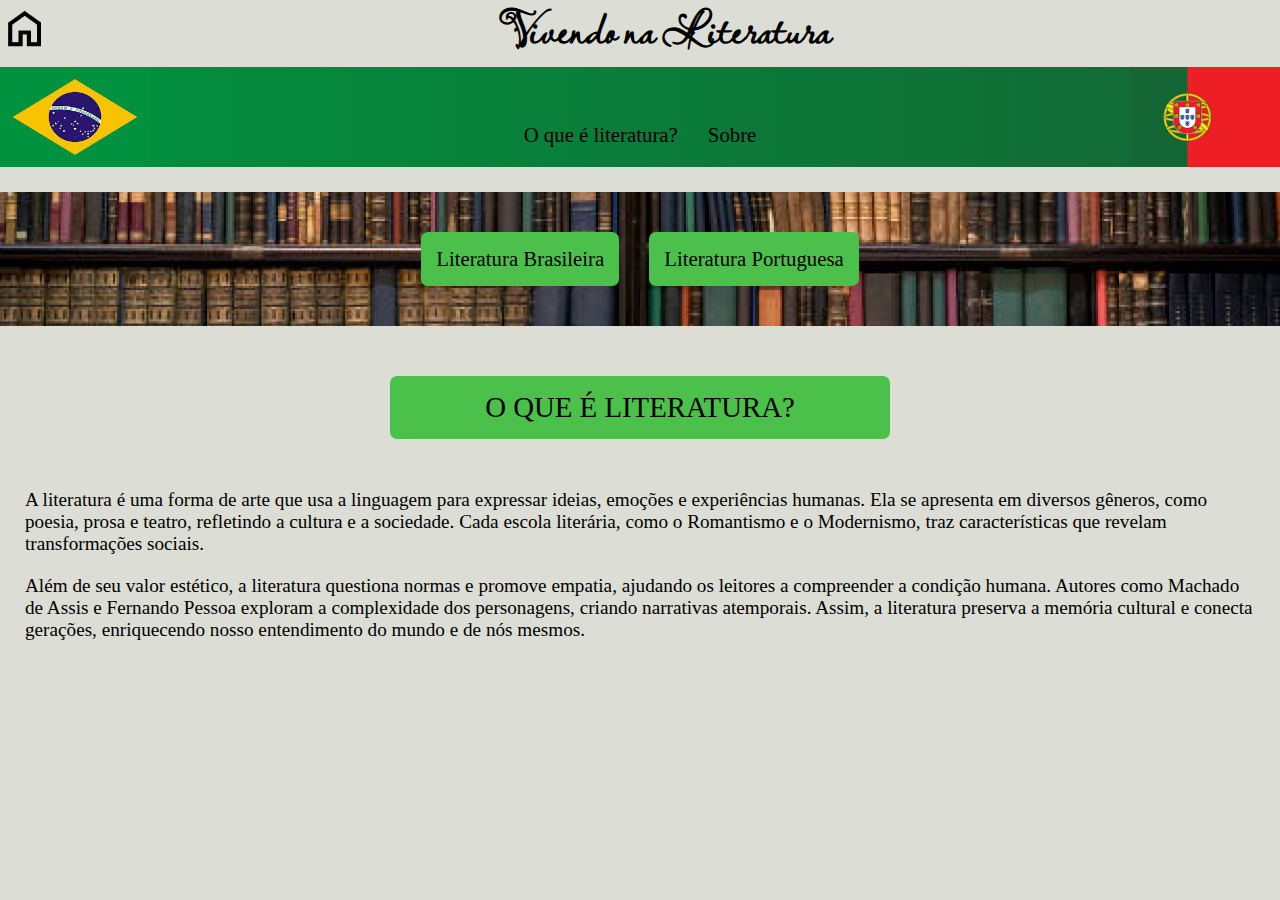
<file: index.html>
<!DOCTYPE html>
<html lang="pt-br">
<head>
    <meta charset="UTF-8">
    <meta name="viewport" content="width=device-width, initial-scale=1.0">
    <title>Vivendo na Literatura</title>
    <link rel="stylesheet" href="css/style.css">
</head>
<body>
    <div class="inicio">
        <img width="50px" src="img/casa.png" alt="">
        <h1>Vivendo na Literatura</h1>
        <div></div>
    </div>
    <div class="container">

        <img src="img/brasil.png" alt="">

        <ul class="menu">
            <li><a href="#Oq">O que é literatura?</a></li>
            <li><a href="sobre.html">Sobre</a></li>
        </ul>
        <img src="img/portugal.png" alt="">
    </div>
    <ul class="menu1">
        <div class="fundo"><li><a href="literaturaBR.html">Literatura Brasileira</a></li></div>
        <div class="fundo"><li><a href="literaturaPT.html">Literatura Portuguesa</a></li></div>
    </ul>
    <div class="fundoPrincipal" id="Oq">
        <p>O QUE É LITERATURA?</p>
    </div>
    <div class="texto">
        <p>
              A literatura é uma forma de arte que usa a linguagem para expressar ideias, emoções e experiências humanas. Ela se apresenta em diversos gêneros, como poesia, prosa e teatro, refletindo a cultura e a sociedade. Cada escola literária, como o Romantismo e o Modernismo, traz características que revelam transformações sociais.  
        </p>
    </div>
    <div class="texto2">
        <p>
              Além de seu valor estético, a literatura questiona normas e promove empatia, ajudando os leitores a compreender a condição humana. Autores como Machado de Assis e Fernando Pessoa exploram a complexidade dos personagens, criando narrativas atemporais. Assim, a literatura preserva a memória cultural e conecta gerações, enriquecendo nosso entendimento do mundo e de nós mesmos. 
        </p>
    </div>
</body>
</html>
</file>
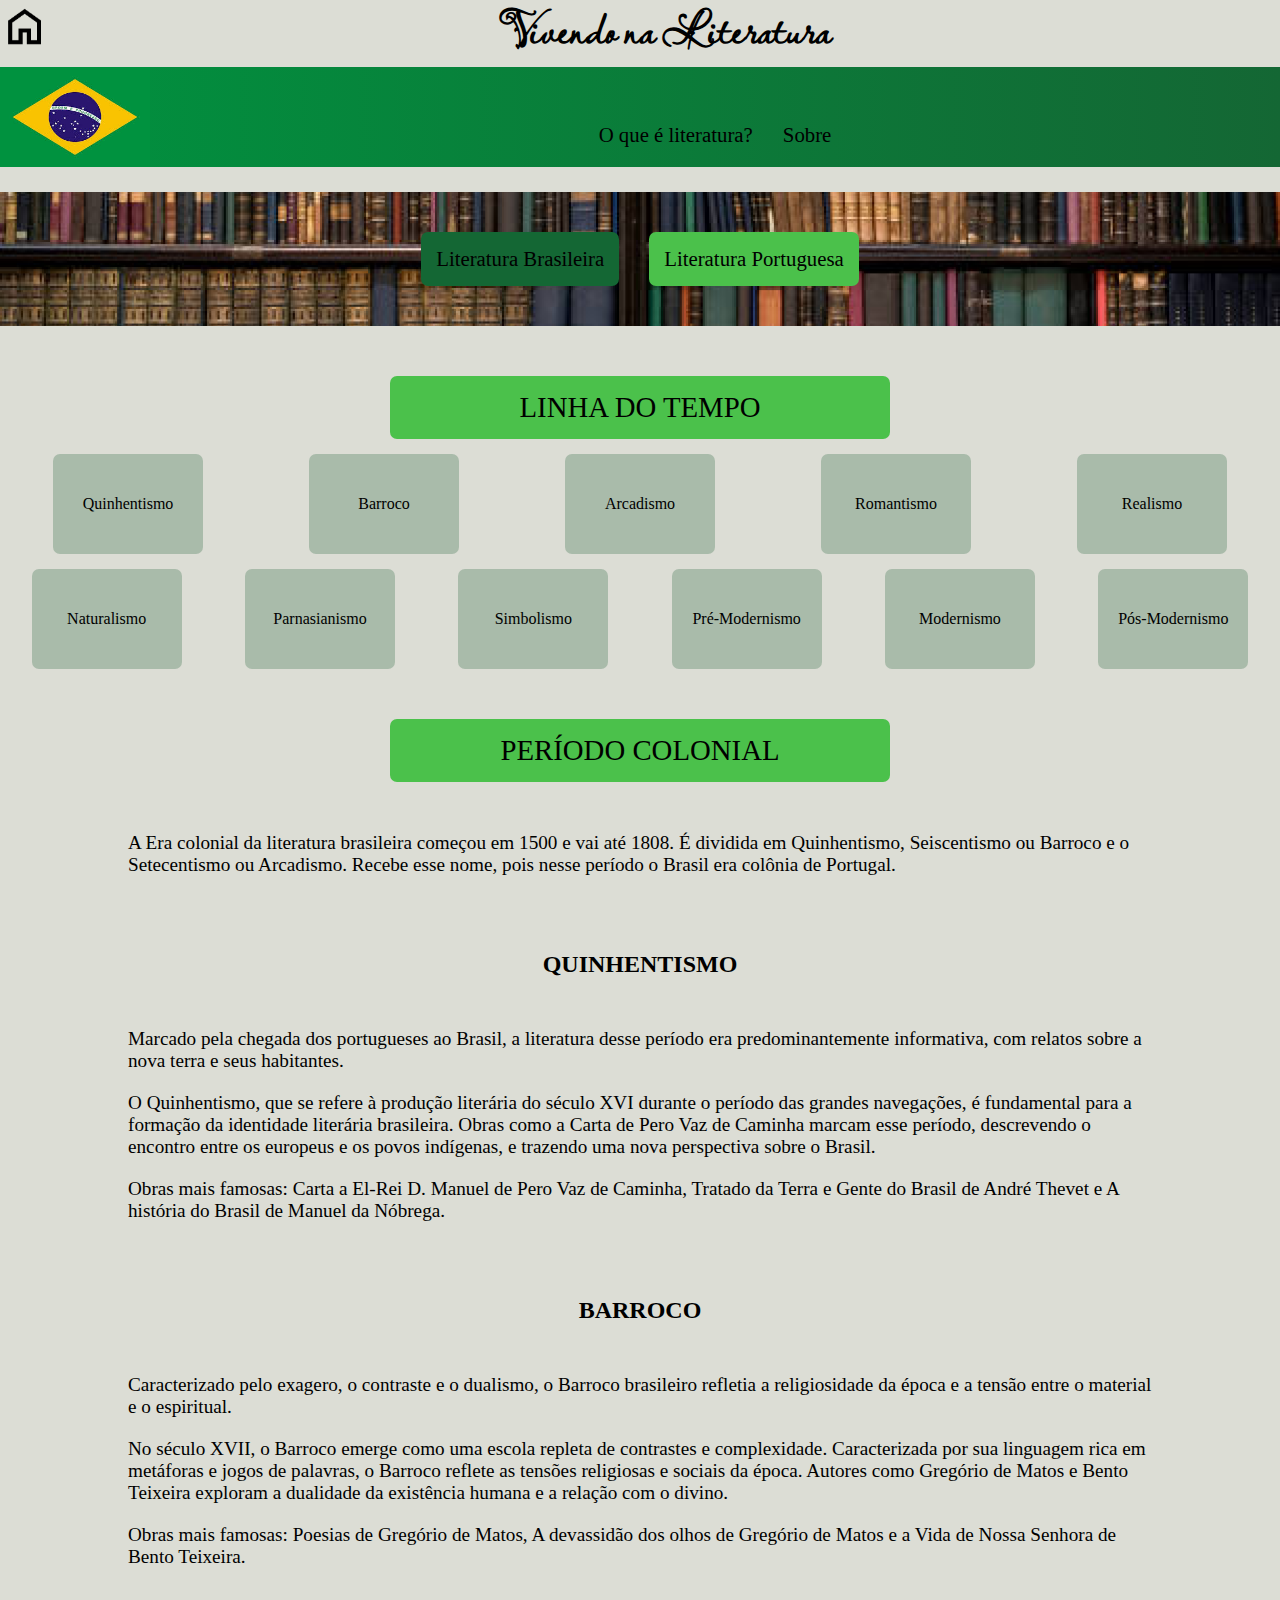
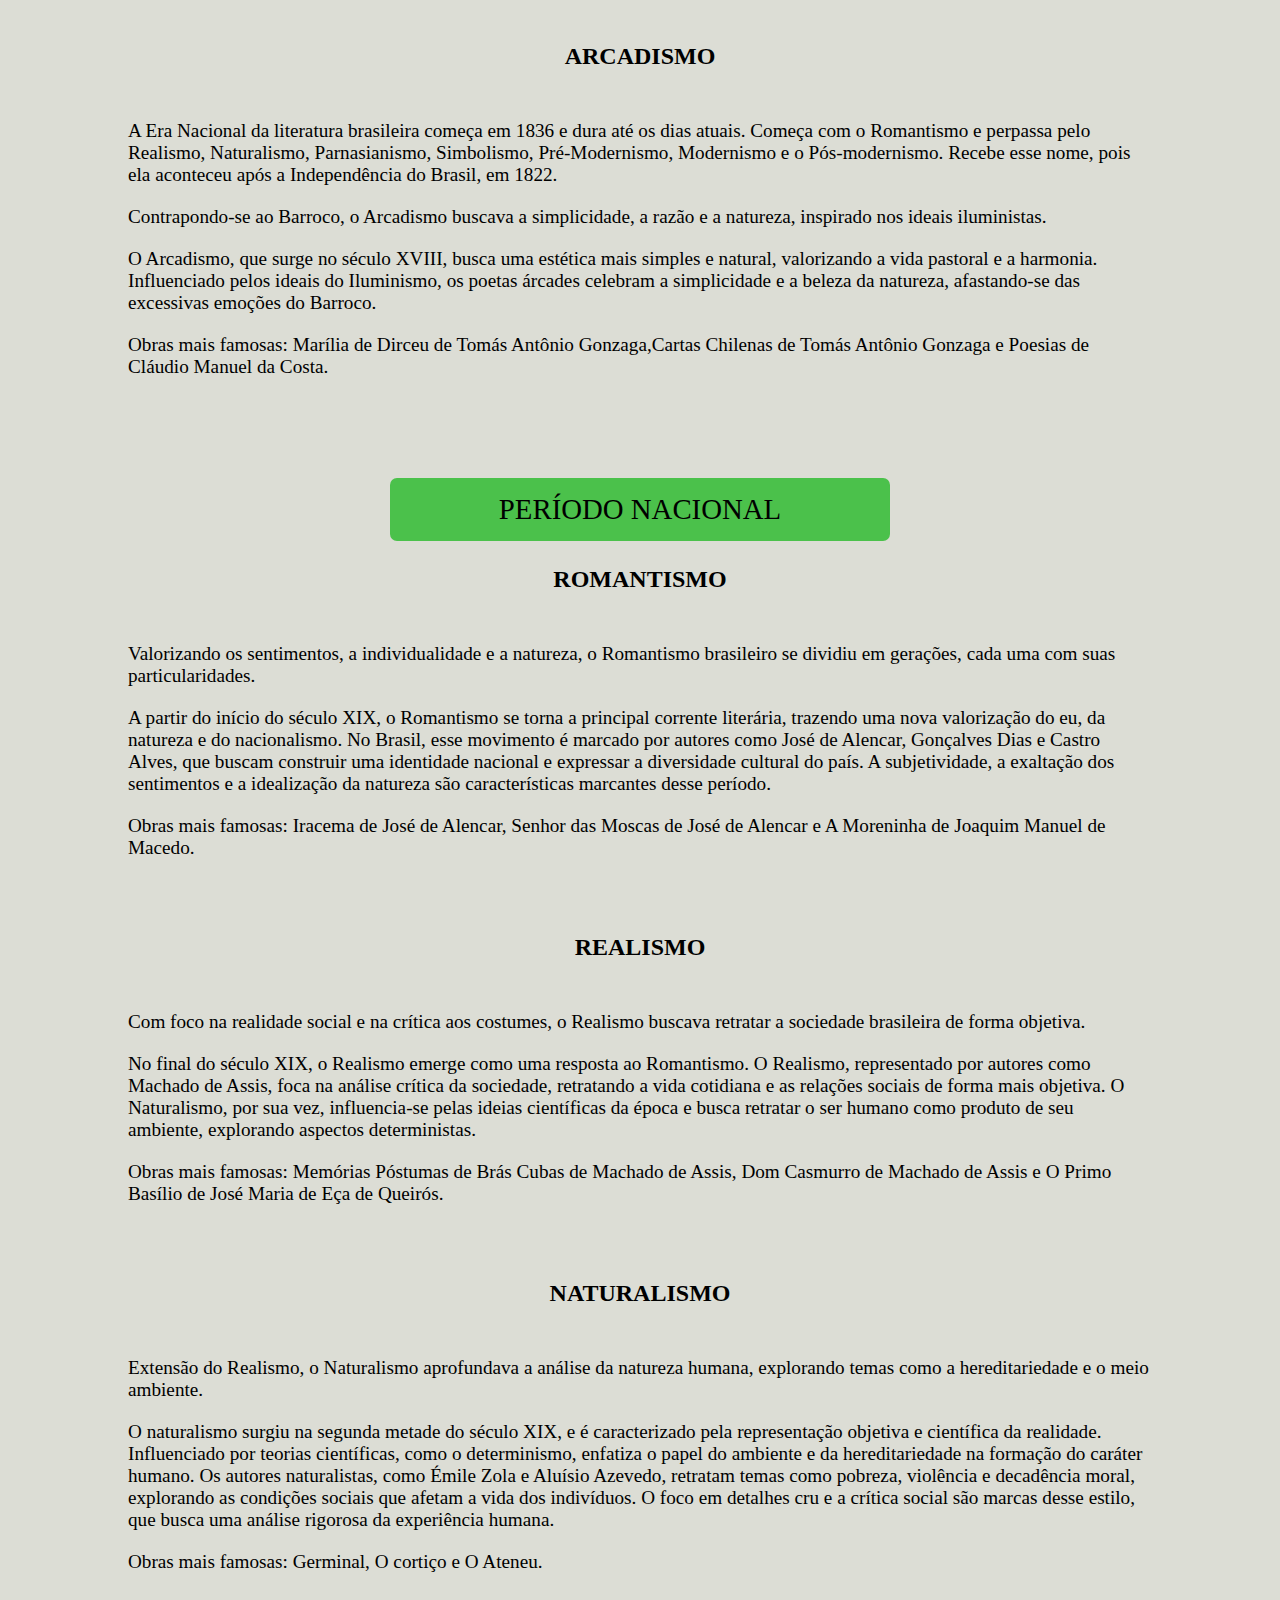
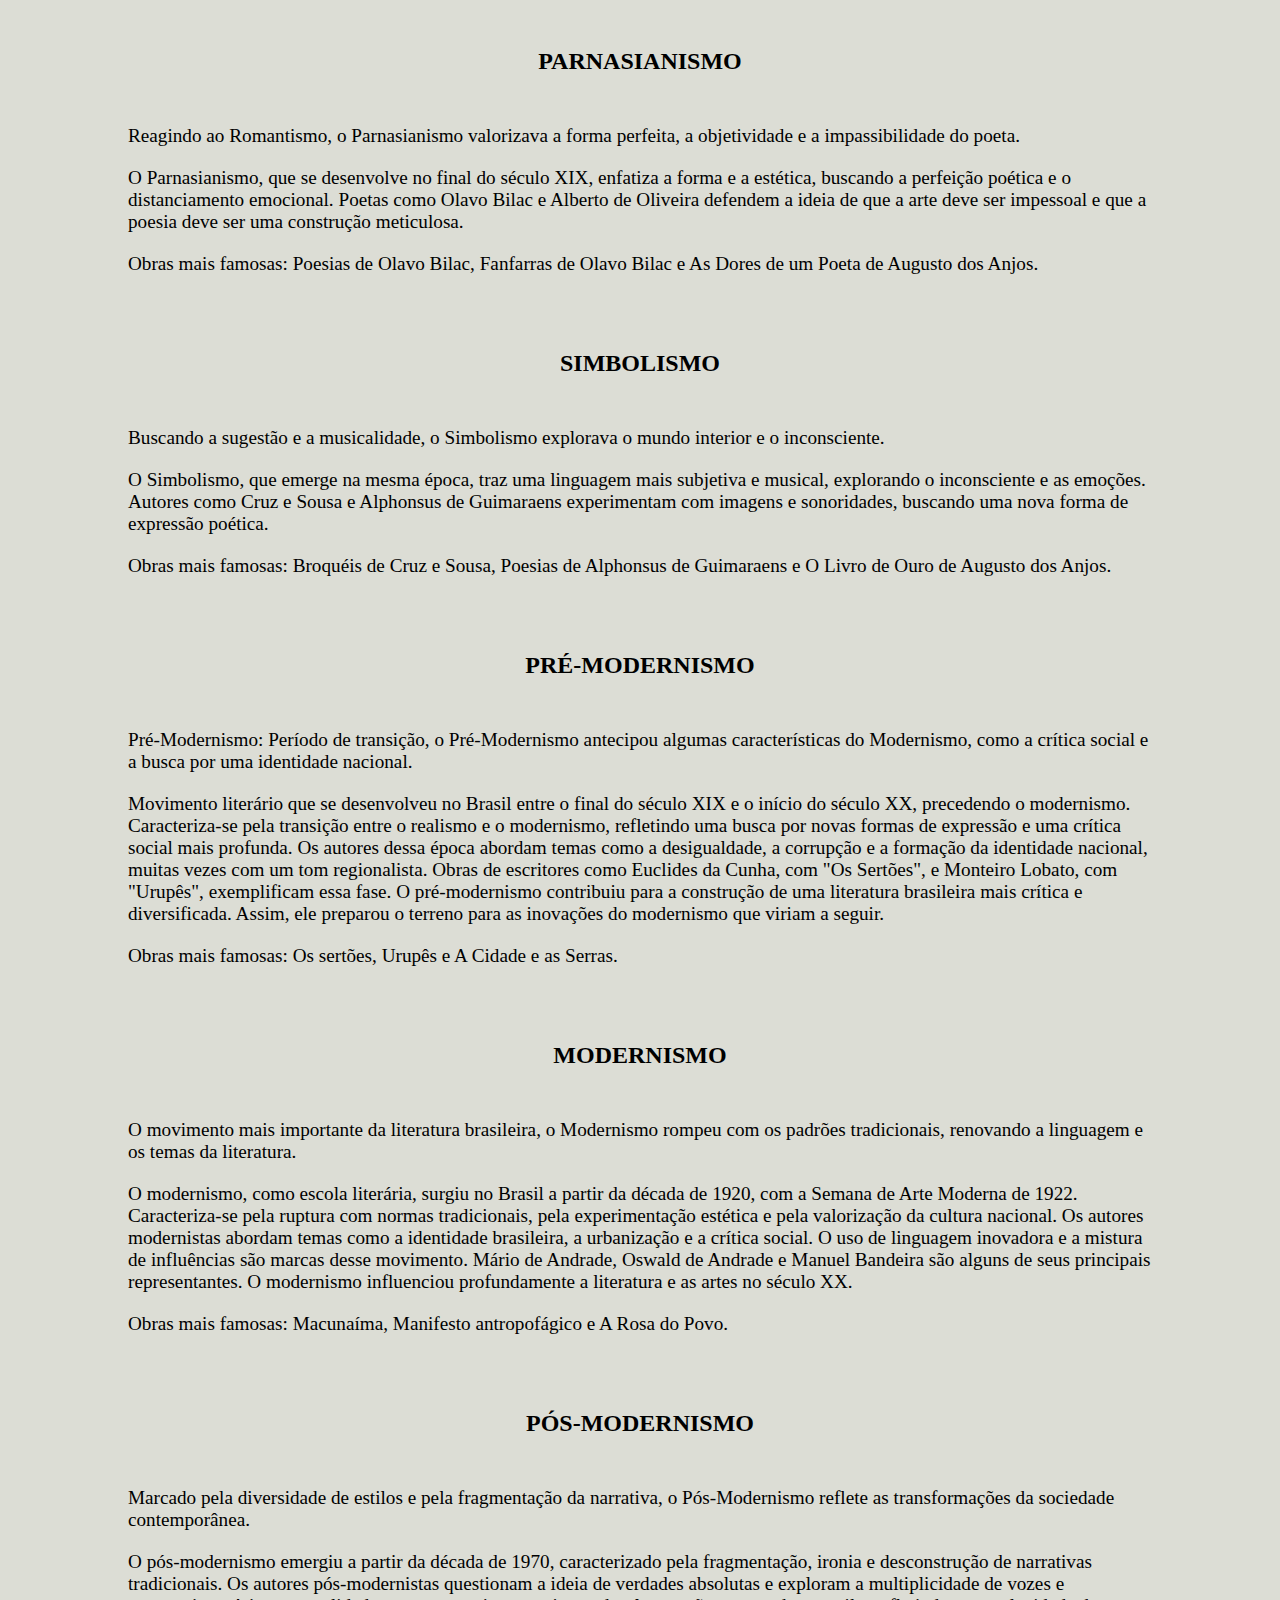
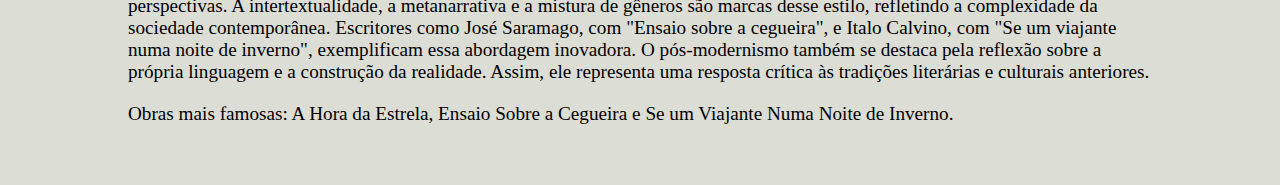
<file: literaturaBR.html>
<!DOCTYPE html>
<html lang="en">
<head>
    <meta charset="UTF-8">
    <meta name="viewport" content="width=device-width, initial-scale=1.0">
    <title>Vivendo na Literatura - Literatura Brasileira</title>
    <link rel="stylesheet" href="css/styleBR.css">
</head>
<body>
    <div class="inicio">
        <a href="index.html"><img width="50px" src="img/casa.png" alt=""></a>
        <h1>Vivendo na Literatura</h1>
        <div></div>
    </div>
    <div class="container">

        <img src="img/brasil.png" alt="">

        <ul class="menu">
            <li><a href="index.html">O que é literatura?</a></li>
            <li><a href="sobre.html">Sobre</a></li>
        </ul>
        <div></div>
    </div>
    <ul class="menu1">
        <div class="fundo ativa"><li><a href="literaturaBR.html">Literatura Brasileira</a></li></div>
        <div class="fundo"><li><a href="literaturaPT.html">Literatura Portuguesa</a></li></div>
    </ul>
    <div class="fundoPrincipal">
        <p>LINHA DO TEMPO</p>
    </div>
   <ul class="escolas">
    <li><a class="indice" href="#Quinhentismo">Quinhentismo</a></li>
    <li><a class="indice"href="#Barroco">Barroco</a></li>
    <li><a class="indice" href="#Arcadismo">Arcadismo</a></li>
    <li><a class="indice" href="#Romantismo">Romantismo</a></li>
    <li><a class="indice" href="#Realismo">Realismo</a></li>
   </ul>
   <ul class="escolas">
    <li><a class="indice" href="#Naturalismo">Naturalismo</a></li>
    <li><a class="indice" href="#Parnasianismo">Parnasianismo</a></li>
    <li><a class="indice" href="#Simbolismo">Simbolismo</a></li>
    <li><a class="indice" href="#Pré-Modernismo">Pré-Modernismo</a></li>
    <li><a class="indice" href="Modernismo">Modernismo</a></li>
    <li><a class="indice" href="#Pós-Modernismo">Pós-Modernismo</a></li>
   </ul>

   <div class="fundoPrincipal">
    <p>PERÍODO COLONIAL</p>
    </div>
    <div class="texto">
        <p>A Era colonial da literatura brasileira começou em 1500 e vai até 1808. É dividida em Quinhentismo, Seiscentismo ou Barroco e o Setecentismo ou Arcadismo. Recebe esse nome, pois nesse período o Brasil era colônia de Portugal.</p>
    </div>
    <div class="fundoPrincipal" id="Quinhentismo">
        <h2>QUINHENTISMO</h2>
    </div>
    <div class="texto">
        <p>
            Marcado pela chegada dos portugueses ao Brasil, a literatura desse período era predominantemente informativa, com relatos sobre a nova terra e seus habitantes.
        </p>
    </div>
    <div class="texto2">
        <p>
            O Quinhentismo, que se refere à produção literária do século XVI durante o período das grandes navegações, é fundamental para a formação da identidade literária brasileira. Obras como a Carta de Pero Vaz de Caminha marcam esse período, descrevendo o encontro entre os europeus e os povos indígenas, e trazendo uma nova perspectiva sobre o Brasil.
        </p>
    </div>
    <div class="texto2">
        <p>
            Obras mais famosas: Carta a El-Rei D. Manuel de Pero Vaz de Caminha, Tratado da Terra e Gente do Brasil de André Thevet e A história do Brasil de Manuel da Nóbrega.
        </p>
    </div>

    <div class="fundoPrincipal" id="Barroco"></div>
        <h2>BARROCO</h2>
    </div>
    <div class="texto">
        <p>
            Caracterizado pelo exagero, o contraste e o dualismo, o Barroco brasileiro refletia a religiosidade da época e a tensão entre o material e o espiritual.
        </p>
    </div>
    <div class="texto2">
        <p>
            No século XVII, o Barroco emerge como uma escola repleta de contrastes e complexidade. Caracterizada por sua linguagem rica em metáforas e jogos de palavras, o Barroco reflete as tensões religiosas e sociais da época. Autores como Gregório de Matos e Bento Teixeira exploram a dualidade da existência humana e a relação com o divino.
        </p>
    </div>
    <div class="texto2">
        <p>
            Obras mais famosas: Poesias de Gregório de Matos, A devassidão dos olhos de Gregório de Matos e a Vida de Nossa Senhora de Bento Teixeira.
        </p>
    </div>

    <div class="fundoPrincipal" id="Arcadismo"></div>
        <h2>ARCADISMO</h2>
    </div>
    <div class="texto">
        <p>
            A Era Nacional da literatura brasileira começa em 1836 e dura até os dias atuais. Começa com o Romantismo e perpassa pelo Realismo, Naturalismo, Parnasianismo, Simbolismo, Pré-Modernismo, Modernismo e o Pós-modernismo. Recebe esse nome, pois ela aconteceu após a Independência do Brasil, em 1822.
        </p>
    </div>
    <div class="texto2">
        <p>
            Contrapondo-se ao Barroco, o Arcadismo buscava a simplicidade, a razão e a natureza, inspirado nos ideais iluministas.
        </p>
    </div>
    <div class="texto2">
        <p>
            O Arcadismo, que surge no século XVIII, busca uma estética mais simples e natural, valorizando a vida pastoral e a harmonia. Influenciado pelos ideais do Iluminismo, os poetas árcades celebram a simplicidade e a beleza da natureza, afastando-se das excessivas emoções do Barroco.
        </p>
    </div>
    <div class="texto2">
        <p>
            Obras mais famosas: Marília de Dirceu de Tomás Antônio Gonzaga,Cartas Chilenas de Tomás Antônio Gonzaga e Poesias de Cláudio Manuel da Costa.
        </p>
    </div>

    <div class="fundoPrincipal">
        <p>PERÍODO NACIONAL</p>
    </div>

    <div class="fundoPrincipal" id="Romantismo"></div>
        <h2>ROMANTISMO</h2>
    </div>
    <div class="texto">
        <p>
            Valorizando os sentimentos, a individualidade e a natureza, o Romantismo brasileiro se dividiu em gerações, cada uma com suas particularidades.
        </p>
    </div>
    <div class="texto2">
        <p>
            A partir do início do século XIX, o Romantismo se torna a principal corrente literária, trazendo uma nova valorização do eu, da natureza e do nacionalismo. No Brasil, esse movimento é marcado por autores como José de Alencar, Gonçalves Dias e Castro Alves, que buscam construir uma identidade nacional e expressar a diversidade cultural do país. A subjetividade, a exaltação dos sentimentos e a idealização da natureza são características marcantes desse período.
        </p>
    </div>
    <div class="texto2">
        <p>
            Obras mais famosas: Iracema de José de Alencar, Senhor das Moscas de José de Alencar e A Moreninha de Joaquim Manuel de Macedo.
        </p>
    </div>

    <div class="fundoPrincipal" id="Realismo"></div>
        <h2>REALISMO</h2>
    </div>
    <div class="texto">
        <p>
            Com foco na realidade social e na crítica aos costumes, o Realismo buscava retratar a sociedade brasileira de forma objetiva.
        </p>
    </div>
    <div class="texto2">
        <p>
            No final do século XIX, o Realismo emerge como uma resposta ao Romantismo. O Realismo, representado por autores como Machado de Assis, foca na análise crítica da sociedade, retratando a vida cotidiana e as relações sociais de forma mais objetiva. O Naturalismo, por sua vez, influencia-se pelas ideias científicas da época e busca retratar o ser humano como produto de seu ambiente, explorando aspectos deterministas.
        </p>
    </div>
    <div class="texto2">
        <p>
            Obras mais famosas: Memórias Póstumas de Brás Cubas de Machado de Assis, Dom Casmurro de Machado de Assis e O Primo Basílio de José Maria de Eça de Queirós.
        </p>
    </div>

    <div class="fundoPrincipal" id="Naturalismo"></div>
        <h2>NATURALISMO</h2>
    </div>
    <div class="texto">
        <p>
            Extensão do Realismo, o Naturalismo aprofundava a análise da natureza humana, explorando temas como a hereditariedade e o meio ambiente.
        </p>
    </div>
    <div class="texto2">
        <p>
            O naturalismo surgiu na segunda metade do século XIX, e é caracterizado pela representação objetiva e científica da realidade. Influenciado por teorias científicas, como o determinismo, enfatiza o papel do ambiente e da hereditariedade na formação do caráter humano. Os autores naturalistas, como Émile Zola e Aluísio Azevedo, retratam temas como pobreza, violência e decadência moral, explorando as condições sociais que afetam a vida dos indivíduos. O foco em detalhes cru e a crítica social são marcas desse estilo, que busca uma análise rigorosa da experiência humana.
        </p>
    </div>
    <div class="texto2">
        <p>
            Obras mais famosas: Germinal, O cortiço e O Ateneu. 
        </p>
    </div>

    <div class="fundoPrincipal" id="Parnasianismo"></div>
        <h2>PARNASIANISMO</h2>
    </div>
    <div class="texto">
        <p>
            Reagindo ao Romantismo, o Parnasianismo valorizava a forma perfeita, a objetividade e a impassibilidade do poeta.
        </p>
    </div>
    <div class="texto2">
        <p>
            O Parnasianismo, que se desenvolve no final do século XIX, enfatiza a forma e a estética, buscando a perfeição poética e o distanciamento emocional. Poetas como Olavo Bilac e Alberto de Oliveira defendem a ideia de que a arte deve ser impessoal e que a poesia deve ser uma construção meticulosa.
        </p>
    </div>
    <div class="texto2">
        <p>
            Obras mais famosas: Poesias de Olavo Bilac, Fanfarras de Olavo Bilac e As Dores de um Poeta de Augusto dos Anjos.
        </p>
    </div>

    <div class="fundoPrincipal" id="Simbolismo"></div>
        <h2>SIMBOLISMO</h2>
    </div>
    <div class="texto">
        <p>
            Buscando a sugestão e a musicalidade, o Simbolismo explorava o mundo interior e o inconsciente.
        </p>
    </div>
    <div class="texto2">
        <p>
            O Simbolismo, que emerge na mesma época, traz uma linguagem mais subjetiva e musical, explorando o inconsciente e as emoções. Autores como Cruz e Sousa e Alphonsus de Guimaraens experimentam com imagens e sonoridades, buscando uma nova forma de expressão poética.
        </p>
    </div>
    <div class="texto2">
        <p>
            Obras mais famosas: Broquéis de Cruz e Sousa, Poesias de Alphonsus de Guimaraens e O Livro de Ouro de Augusto dos Anjos.
        </p>
    </div>

    <div class="fundoPrincipal" id="Pré-Modernismo"></div>
        <h2>PRÉ-MODERNISMO</h2>
    </div>
    <div class="texto">
        <p>
            Pré-Modernismo: Período de transição, o Pré-Modernismo antecipou algumas características do Modernismo, como a crítica social e a busca por uma identidade nacional.
        </p>
    </div>
    <div class="texto2">
        <p>
            Movimento literário que se desenvolveu no Brasil entre o final do século XIX e o início do século XX, precedendo o modernismo. Caracteriza-se pela transição entre o realismo e o modernismo, refletindo uma busca por novas formas de expressão e uma crítica social mais profunda. Os autores dessa época abordam temas como a desigualdade, a corrupção e a formação da identidade nacional, muitas vezes com um tom regionalista. Obras de escritores como Euclides da Cunha, com "Os Sertões", e Monteiro Lobato, com "Urupês", exemplificam essa fase. O pré-modernismo contribuiu para a construção de uma literatura brasileira mais crítica e diversificada. Assim, ele preparou o terreno para as inovações do modernismo que viriam a seguir.
        </p>
    </div>
    <div class="texto2">
        <p>
            Obras mais famosas: Os sertões, Urupês e A Cidade e as Serras.
        </p>
    </div>

    <div class="fundoPrincipal" id="Modernismo"></div>
        <h2>MODERNISMO</h2>
    </div>
    <div class="texto">
        <p>
            O movimento mais importante da literatura brasileira, o Modernismo rompeu com os padrões tradicionais, renovando a linguagem e os temas da literatura.
        </p>
    </div>
    <div class="texto2">
        <p>
            O modernismo, como escola literária, surgiu no Brasil a partir da década de 1920, com a Semana de Arte Moderna de 1922. Caracteriza-se pela ruptura com normas tradicionais, pela experimentação estética e pela valorização da cultura nacional. Os autores modernistas abordam temas como a identidade brasileira, a urbanização e a crítica social. O uso de linguagem inovadora e a mistura de influências são marcas desse movimento. Mário de Andrade, Oswald de Andrade e Manuel Bandeira são alguns de seus principais representantes. O modernismo influenciou profundamente a literatura e as artes no século XX.
        </p>
    </div>
    <div class="texto2">
        <p>
            Obras mais famosas: Macunaíma, Manifesto antropofágico e A Rosa do Povo. 
        </p>
    </div>

    <div class="fundoPrincipal" id="Pós-Modernismo"></div>
        <h2>PÓS-MODERNISMO</h2>
    </div>
    <div class="texto">
        <p>
            Marcado pela diversidade de estilos e pela fragmentação da narrativa, o Pós-Modernismo reflete as transformações da sociedade contemporânea.
        </p>
    </div>
    <div class="texto2">
        <p>
            O pós-modernismo emergiu a partir da década de 1970, caracterizado pela fragmentação, ironia e desconstrução de narrativas tradicionais. Os autores pós-modernistas questionam a ideia de verdades absolutas e exploram a multiplicidade de vozes e perspectivas. A intertextualidade, a metanarrativa e a mistura de gêneros são marcas desse estilo, refletindo a complexidade da sociedade contemporânea. Escritores como José Saramago, com "Ensaio sobre a cegueira", e Italo Calvino, com "Se um viajante numa noite de inverno", exemplificam essa abordagem inovadora. O pós-modernismo também se destaca pela reflexão sobre a própria linguagem e a construção da realidade. Assim, ele representa uma resposta crítica às tradições literárias e culturais anteriores. 
        </p>
    </div>
    <div class="texto2">
        <p>
            Obras mais famosas: A Hora da Estrela, Ensaio Sobre a Cegueira e Se um Viajante Numa Noite de Inverno. 
        </p>
    </div>
</body>
</html>
</file>
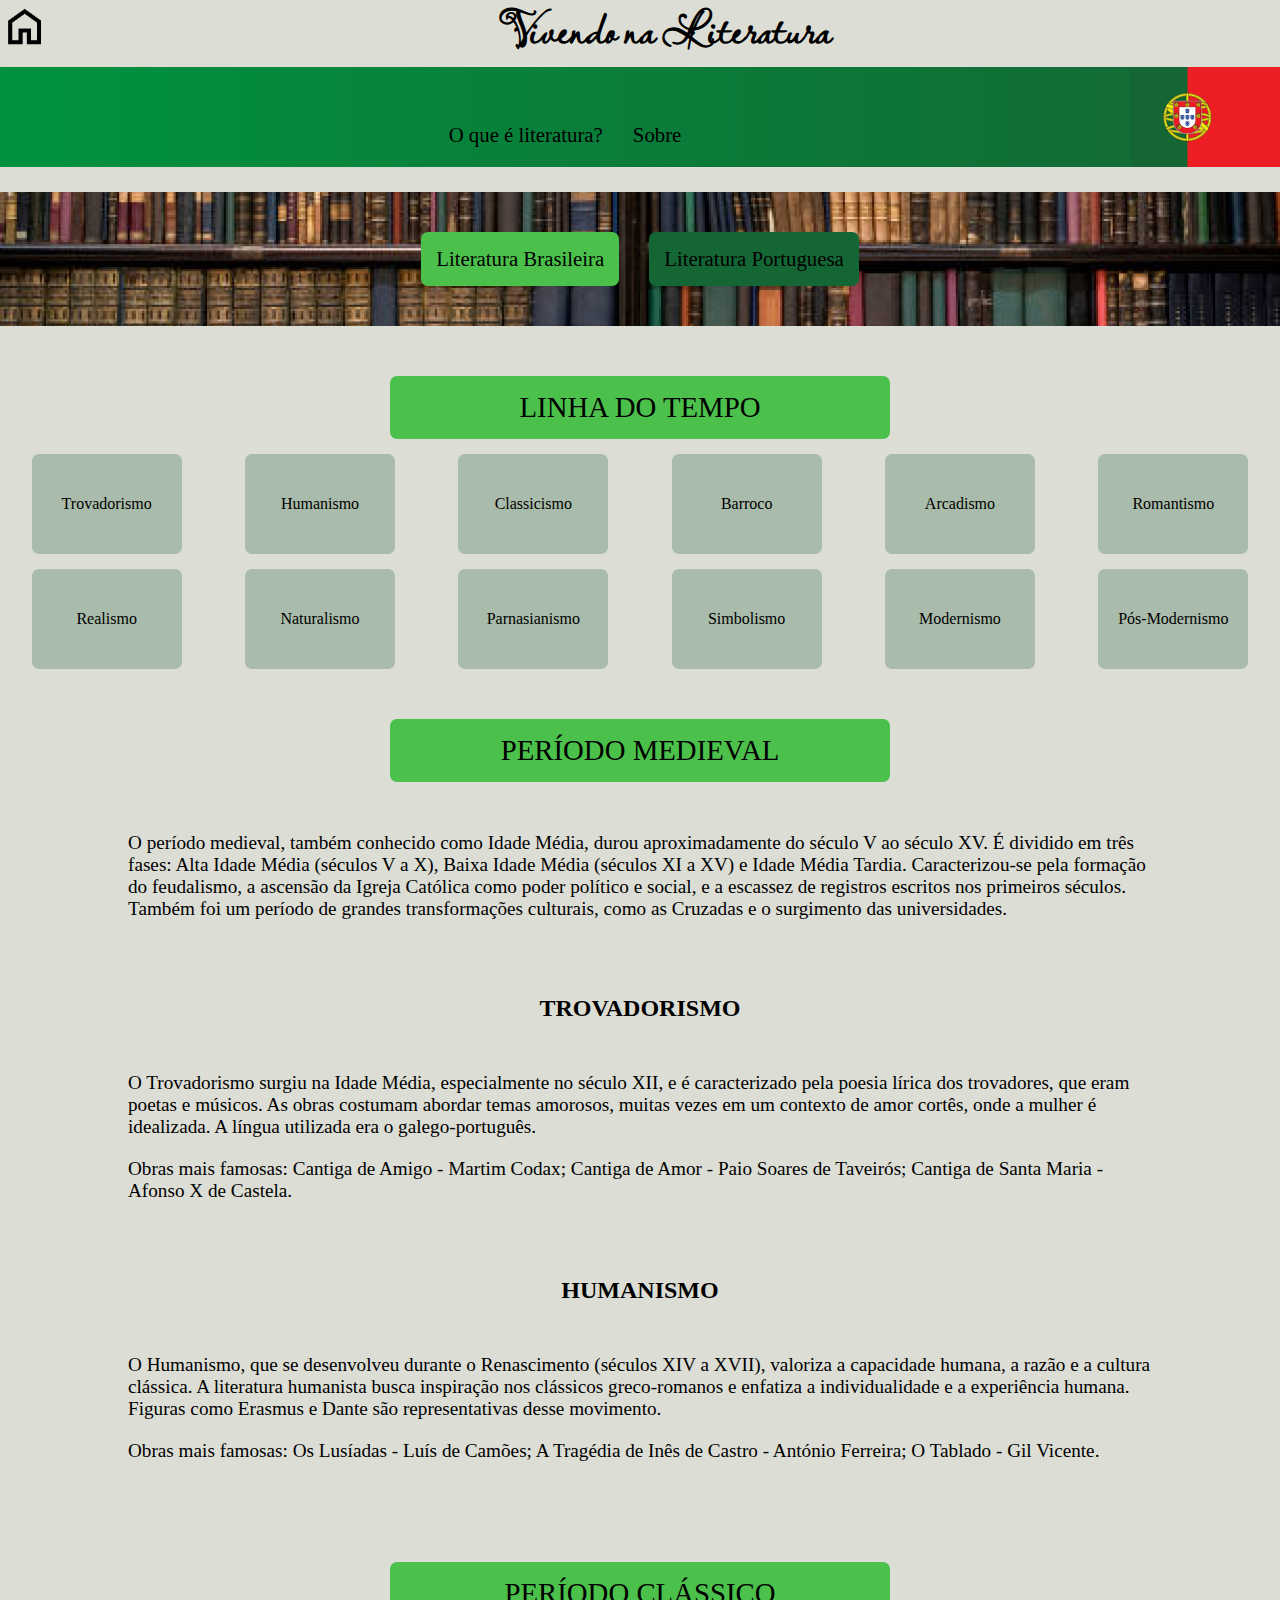
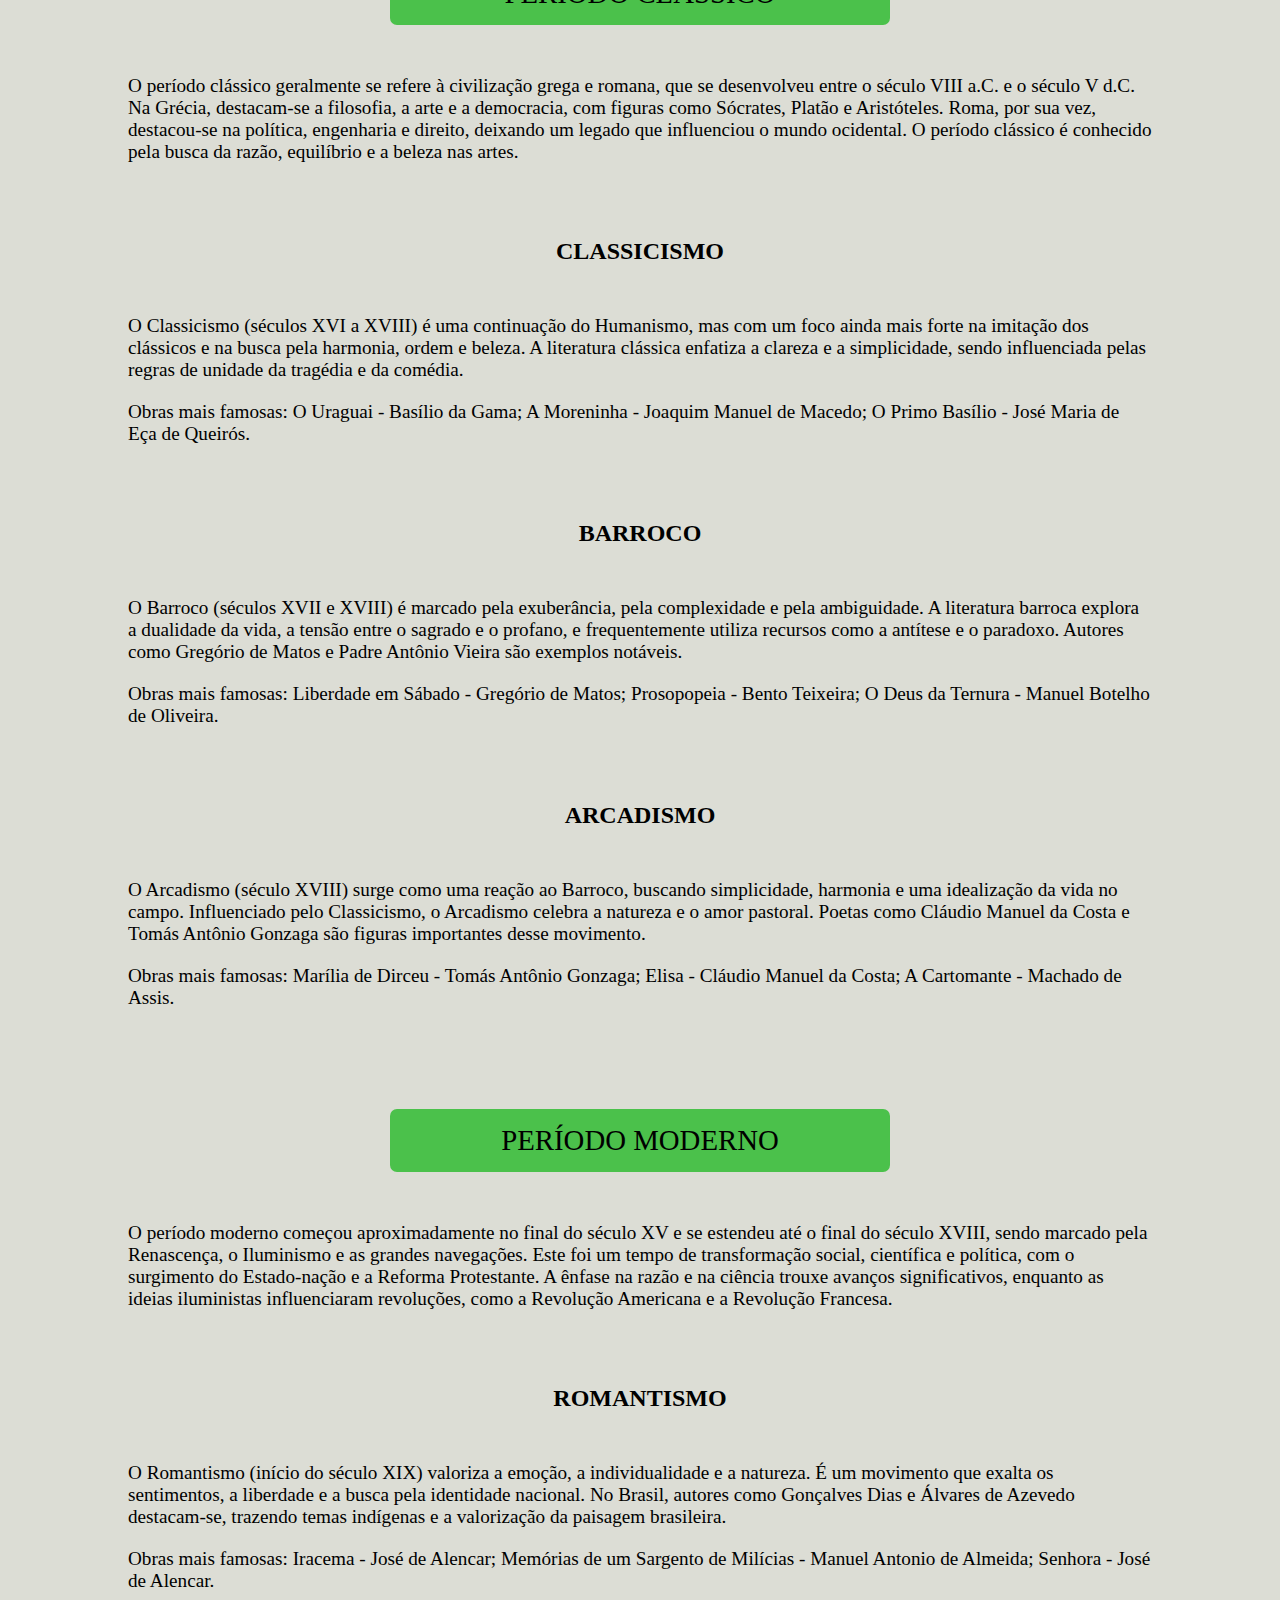
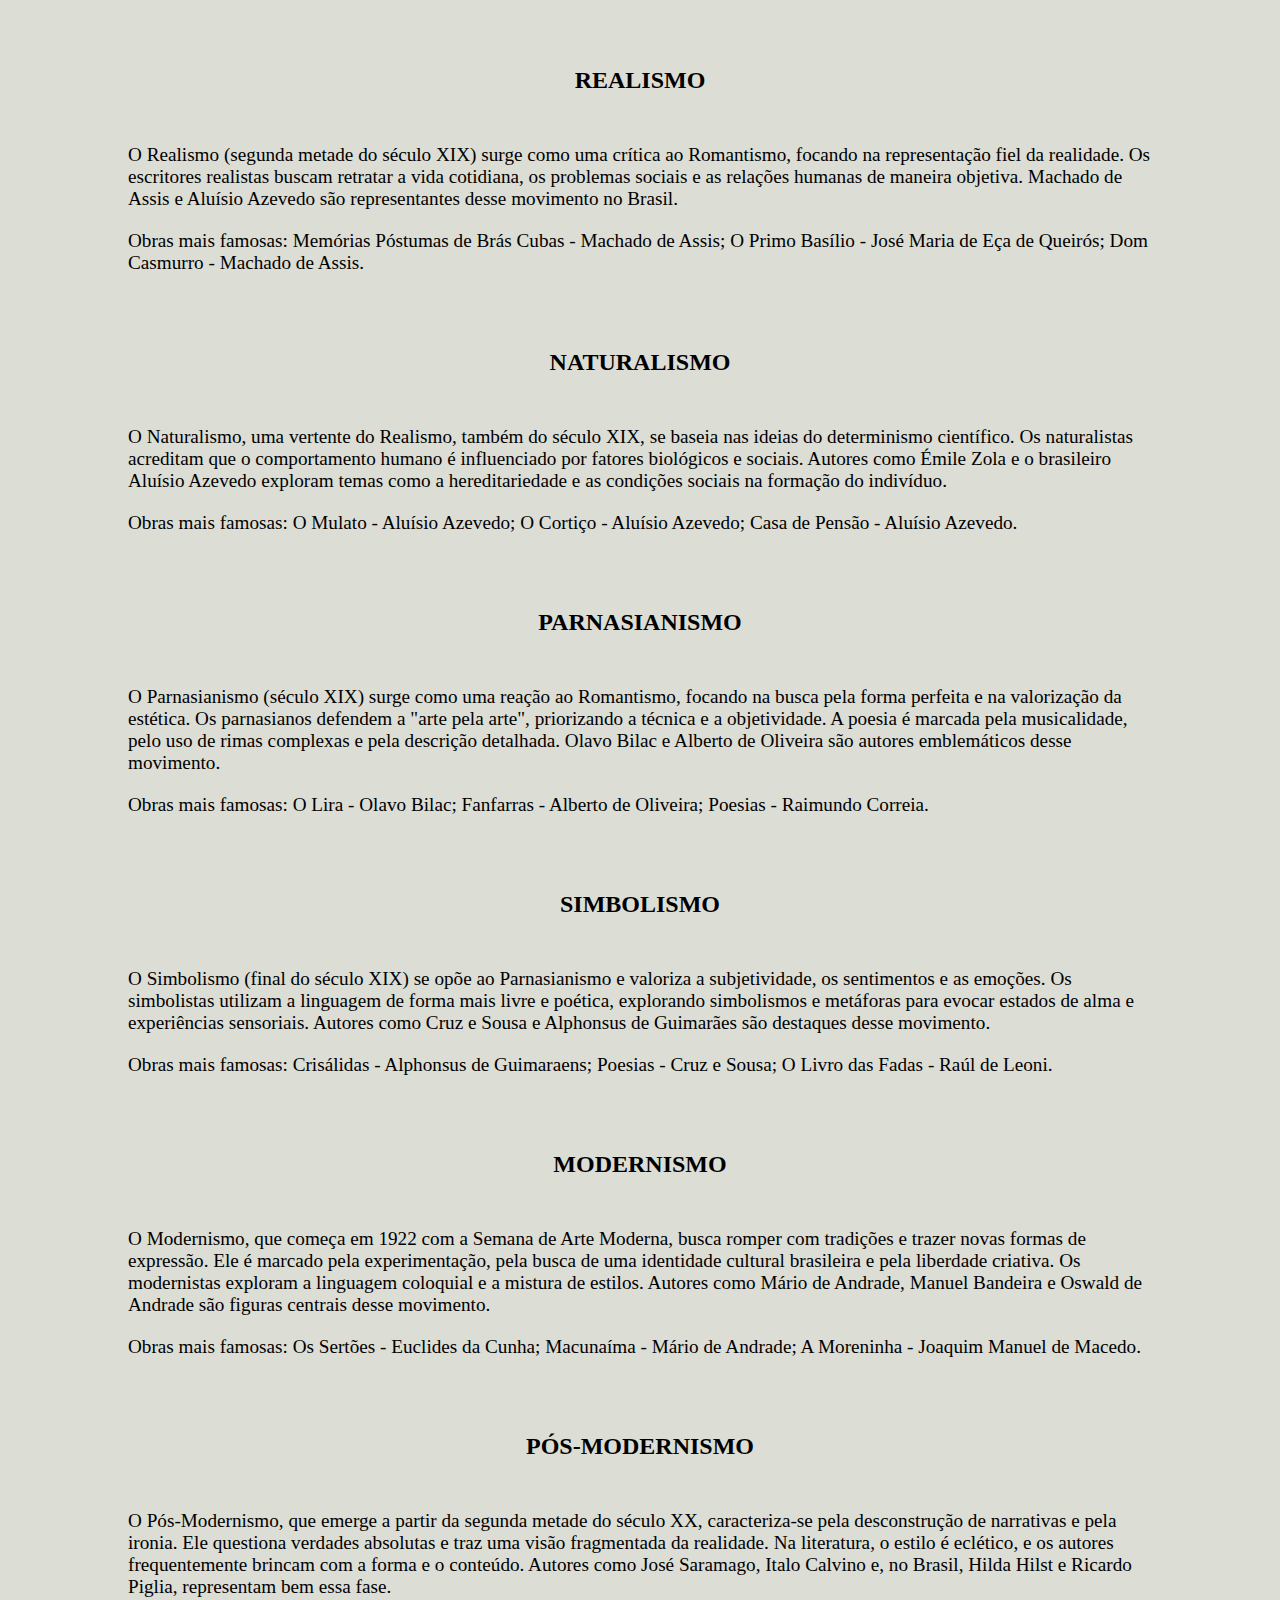
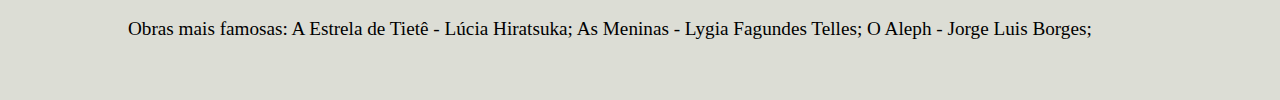
<file: literaturaPT.html>
<!DOCTYPE html>
<html lang="en">
<head>
    <meta charset="UTF-8">
    <meta name="viewport" content="width=device-width, initial-scale=1.0">
    <title>Vivendo na Literatura - Literatura Portuguesa</title>
    <link rel="stylesheet" href="css/styleBR.css">
</head>
<body>
    <div class="inicio">
        <a href="index.html"><img width="50px" src="img/casa.png" alt=""></a>
        <h1>Vivendo na Literatura</h1>
        <div></div>
    </div>
    <div class="container">
        <div></div>
        <ul class="menu">
            <li><a href="index.html">O que é literatura?</a></li>
            <li><a href="sobre.html">Sobre</a></li>
        </ul>
        <img src="img/portugal.png" alt="portugal">
    </div>
    <ul class="menu1">
        <div class="fundo"><li><a href="literaturaBR.html">Literatura Brasileira</a></li></div>
        <div class="fundo ativa"><li><a href="literaturaPT.html">Literatura Portuguesa</a></li></div>
    </ul>
    <div class="fundoPrincipal">
        <p>LINHA DO TEMPO</p>
    </div>
   <ul class="escolas">
    <li><a class="indice" href="#Trovadorismo">Trovadorismo</a></li>
    <li><a class="indice"href="#Humanismo">Humanismo</a></li>
    <li><a class="indice" href="#Classicismo">Classicismo</a></li>
    <li><a class="indice" href="#Barroco">Barroco</a></li>
    <li><a class="indice" href="#Arcadismo">Arcadismo</a></li>
    <li><a class="indice" href="#Romantismo">Romantismo</a></li>
   </ul>
   <ul class="escolas">
    <li><a class="indice" href="#Realismo">Realismo</a></li>
    <li><a class="indice" href="#Naturalismo">Naturalismo</a></li>
    <li><a class="indice" href="#Parnasianismo">Parnasianismo</a></li>
    <li><a class="indice" href="#Simbolismo">Simbolismo</a></li>
    <li><a class="indice" href="#Modernismo">Modernismo</a></li>
    <li><a class="indice" href="#Pós-Modernismo">Pós-Modernismo</a></li>
   </ul>

   <div class="fundoPrincipal">
    <p>PERÍODO MEDIEVAL</p>
    </div>
    <div class="texto">
        <p>
            O período medieval, também conhecido como Idade Média, durou aproximadamente do século V ao século XV. É dividido em três fases: Alta Idade Média (séculos V a X), Baixa Idade Média (séculos XI a XV) e Idade Média Tardia. Caracterizou-se pela formação do feudalismo, a ascensão da Igreja Católica como poder político e social, e a escassez de registros escritos nos primeiros séculos. Também foi um período de grandes transformações culturais, como as Cruzadas e o surgimento das universidades.
        </p>
    </div>
    <div class="fundoPrincipal" id="Trovadorismo">
        <h2>TROVADORISMO</h2>
    </div>
    <div class="texto">
        <p>
            O Trovadorismo surgiu na Idade Média, especialmente no século XII, e é caracterizado pela poesia lírica dos trovadores, que eram poetas e músicos. As obras costumam abordar temas amorosos, muitas vezes em um contexto de amor cortês, onde a mulher é idealizada. A língua utilizada era o galego-português.
        </p>
    </div>
    <div class="texto2">
        <p>
            Obras mais famosas: Cantiga de Amigo - Martim Codax; Cantiga de Amor - Paio Soares de Taveirós; Cantiga de Santa Maria - Afonso X de Castela.
        </p>
    </div>

    <div class="fundoPrincipal" id="Humanismo"></div>
        <h2>HUMANISMO</h2>
    </div>
    <div class="texto">
        <p>
            O Humanismo, que se desenvolveu durante o Renascimento (séculos XIV a XVII), valoriza a capacidade humana, a razão e a cultura clássica. A literatura humanista busca inspiração nos clássicos greco-romanos e enfatiza a individualidade e a experiência humana. Figuras como Erasmus e Dante são representativas desse movimento.
        </p>
    </div>
    <div class="texto2">
        <p>
            Obras mais famosas: Os Lusíadas - Luís de Camões; A Tragédia de Inês de Castro - António Ferreira; O Tablado - Gil Vicente.
        </p>
    </div>

    <div class="fundoPrincipal">
        <p>PERÍODO CLÁSSICO</p>
        </div>
        <div class="texto">
            <p>
                O período clássico geralmente se refere à civilização grega e romana, que se desenvolveu entre o século VIII a.C. e o século V d.C. Na Grécia, destacam-se a filosofia, a arte e a democracia, com figuras como Sócrates, Platão e Aristóteles. Roma, por sua vez, destacou-se na política, engenharia e direito, deixando um legado que influenciou o mundo ocidental. O período clássico é conhecido pela busca da razão, equilíbrio e a beleza nas artes.
            </p>
        </div>
    <div class="fundoPrincipal" id="Classicismo"></div>
        <h2>CLASSICISMO</h2>
    </div>
    <div class="texto">
        <p>
            O Classicismo (séculos XVI a XVIII) é uma continuação do Humanismo, mas com um foco ainda mais forte na imitação dos clássicos e na busca pela harmonia, ordem e beleza. A literatura clássica enfatiza a clareza e a simplicidade, sendo influenciada pelas regras de unidade da tragédia e da comédia.
        </p>
    </div>
    <div class="texto2">
        <p>
            Obras mais famosas: O Uraguai - Basílio da Gama; A Moreninha - Joaquim Manuel de Macedo; O Primo Basílio - José Maria de Eça de Queirós.
        </p>
    </div>
    <div class="fundoPrincipal" id="Barroco"></div>
        <h2>BARROCO</h2>
    </div>
    <div class="texto">
        <p>
            O Barroco (séculos XVII e XVIII) é marcado pela exuberância, pela complexidade e pela ambiguidade. A literatura barroca explora a dualidade da vida, a tensão entre o sagrado e o profano, e frequentemente utiliza recursos como a antítese e o paradoxo. Autores como Gregório de Matos e Padre Antônio Vieira são exemplos notáveis.
        </p>
    </div>
    <div class="texto2">
        <p>
            Obras mais famosas: Liberdade em Sábado - Gregório de Matos; Prosopopeia - Bento Teixeira; O Deus da Ternura - Manuel Botelho de Oliveira.
        </p>
    </div>
    <div class="fundoPrincipal" id="Arcadismo"></div>
        <h2>ARCADISMO</h2>
    </div>
    <div class="texto">
        <p>
            O Arcadismo (século XVIII) surge como uma reação ao Barroco, buscando simplicidade, harmonia e uma idealização da vida no campo. Influenciado pelo Classicismo, o Arcadismo celebra a natureza e o amor pastoral. Poetas como Cláudio Manuel da Costa e Tomás Antônio Gonzaga são figuras importantes desse movimento.
        </p>
    </div>
    <div class="texto2">
        <p>
            Obras mais famosas: Marília de Dirceu - Tomás Antônio Gonzaga; Elisa - Cláudio Manuel da Costa; A Cartomante - Machado de Assis.
        </p>
    </div>

    <div class="fundoPrincipal">
        <p>PERÍODO MODERNO</p>
    </div>
    <div class="texto">
        <p>
            O período moderno começou aproximadamente no final do século XV e se estendeu até o final do século XVIII, sendo marcado pela Renascença, o Iluminismo e as grandes navegações. Este foi um tempo de transformação social, científica e política, com o surgimento do Estado-nação e a Reforma Protestante. A ênfase na razão e na ciência trouxe avanços significativos, enquanto as ideias iluministas influenciaram revoluções, como a Revolução Americana e a Revolução Francesa.
        </p>
    </div>

    <div class="fundoPrincipal" id="Romantismo"></div>
        <h2>ROMANTISMO</h2>
    </div>
    <div class="texto">
        <p>
            O Romantismo (início do século XIX) valoriza a emoção, a individualidade e a natureza. É um movimento que exalta os sentimentos, a liberdade e a busca pela identidade nacional. No Brasil, autores como Gonçalves Dias e Álvares de Azevedo destacam-se, trazendo temas indígenas e a valorização da paisagem brasileira.
        </p>
    </div>
    <div class="texto2">
        <p>
            Obras mais famosas: Iracema - José de Alencar; Memórias de um Sargento de Milícias - Manuel Antonio de Almeida; Senhora - José de Alencar.
        </p>
    </div>
    <div class="fundoPrincipal" id="Realismo"></div>
        <h2>REALISMO</h2>
    </div>
    <div class="texto">
        <p>
            O Realismo (segunda metade do século XIX) surge como uma crítica ao Romantismo, focando na representação fiel da realidade. Os escritores realistas buscam retratar a vida cotidiana, os problemas sociais e as relações humanas de maneira objetiva. Machado de Assis e Aluísio Azevedo são representantes desse movimento no Brasil.
        </p>
    </div>
    <div class="texto2">
        <p>
            Obras mais famosas: Memórias Póstumas de Brás Cubas - Machado de Assis; O Primo Basílio - José Maria de Eça de Queirós; Dom Casmurro - Machado de Assis.
        </p>
    </div>
    <div class="fundoPrincipal" id="Naturalismo"></div>
        <h2>NATURALISMO</h2>
    </div>
    <div class="texto">
        <p>
            O Naturalismo, uma vertente do Realismo, também do século XIX, se baseia nas ideias do determinismo científico. Os naturalistas acreditam que o comportamento humano é influenciado por fatores biológicos e sociais. Autores como Émile Zola e o brasileiro Aluísio Azevedo exploram temas como a hereditariedade e as condições sociais na formação do indivíduo.
        </p>
    </div>
    <div class="texto2">
        <p>
            Obras mais famosas: O Mulato - Aluísio Azevedo; O Cortiço - Aluísio Azevedo; Casa de Pensão - Aluísio Azevedo.
        </p>
    </div>
    <div class="fundoPrincipal" id="Parnasianismo"></div>
        <h2>PARNASIANISMO</h2>
    </div>
    <div class="texto">
        <p>
            O Parnasianismo (século XIX) surge como uma reação ao Romantismo, focando na busca pela forma perfeita e na valorização da estética. Os parnasianos defendem a "arte pela arte", priorizando a técnica e a objetividade. A poesia é marcada pela musicalidade, pelo uso de rimas complexas e pela descrição detalhada. Olavo Bilac e Alberto de Oliveira são autores emblemáticos desse movimento.
        </p>
    </div>
    <div class="texto2">
        <p>
            Obras mais famosas: O Lira - Olavo Bilac; Fanfarras - Alberto de Oliveira; Poesias - Raimundo Correia.
        </p>
    </div>
    <div class="fundoPrincipal" id="Simbolismo"></div>
        <h2>SIMBOLISMO</h2>
    </div>
    <div class="texto">
        <p>
            O Simbolismo (final do século XIX) se opõe ao Parnasianismo e valoriza a subjetividade, os sentimentos e as emoções. Os simbolistas utilizam a linguagem de forma mais livre e poética, explorando simbolismos e metáforas para evocar estados de alma e experiências sensoriais. Autores como Cruz e Sousa e Alphonsus de Guimarães são destaques desse movimento.
        </p>
    </div>
    <div class="texto2">
        <p>
            Obras mais famosas: Crisálidas - Alphonsus de Guimaraens; Poesias - Cruz e Sousa; O Livro das Fadas - Raúl de Leoni.
        </p>
    </div>
    <div class="fundoPrincipal" id="Modernismo"></div>
        <h2>MODERNISMO</h2>
    </div>
    <div class="texto">
        <p>
            O Modernismo, que começa em 1922 com a Semana de Arte Moderna, busca romper com tradições e trazer novas formas de expressão. Ele é marcado pela experimentação, pela busca de uma identidade cultural brasileira e pela liberdade criativa. Os modernistas exploram a linguagem coloquial e a mistura de estilos. Autores como Mário de Andrade, Manuel Bandeira e Oswald de Andrade são figuras centrais desse movimento.
        </p>
    </div>
    <div class="texto2">
        <p>
            Obras mais famosas: Os Sertões - Euclides da Cunha; Macunaíma - Mário de Andrade; A Moreninha - Joaquim Manuel de Macedo.
        </p>
    </div>
    <div class="fundoPrincipal" id="Pós-Modernismo"></div>
        <h2>PÓS-MODERNISMO</h2>
    </div>
    <div class="texto">
        <p>
            O Pós-Modernismo, que emerge a partir da segunda metade do século XX, caracteriza-se pela desconstrução de narrativas e pela ironia. Ele questiona verdades absolutas e traz uma visão fragmentada da realidade. Na literatura, o estilo é eclético, e os autores frequentemente brincam com a forma e o conteúdo. Autores como José Saramago, Italo Calvino e, no Brasil, Hilda Hilst e Ricardo Piglia, representam bem essa fase.
        </p>
    </div>
    <div class="texto2">
        <p>
            Obras mais famosas: A Estrela de Tietê - Lúcia Hiratsuka; As Meninas - Lygia Fagundes Telles; O Aleph - Jorge Luis Borges;
        </p>
    </div>
</body>
</html>
</file>
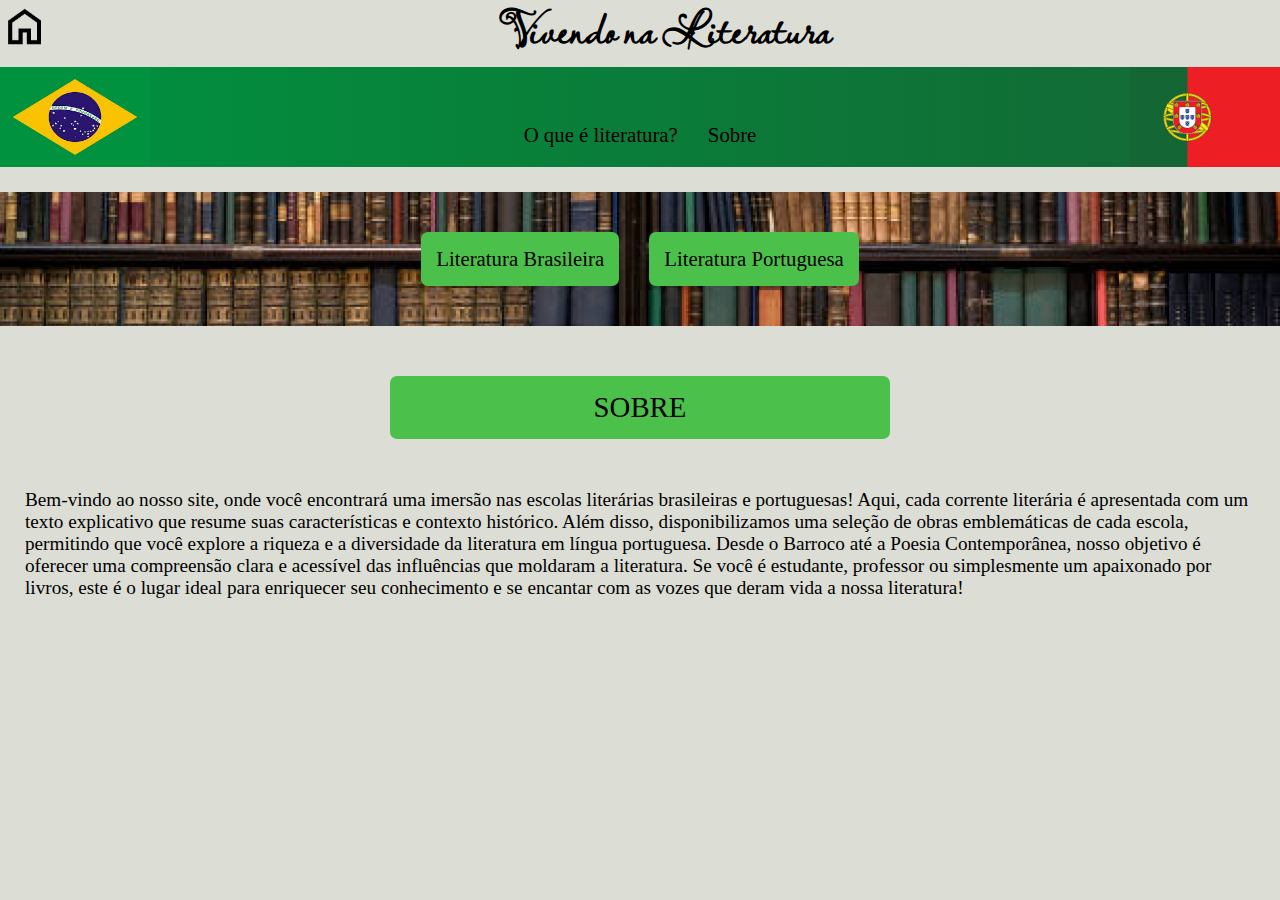
<file: sobre.html>
<!DOCTYPE html>
<html lang="en">
<head>
    <meta charset="UTF-8">
    <meta name="viewport" content="width=device-width, initial-scale=1.0">
    <title>Vivendo na Literatura - Sobre</title>
    <link rel="stylesheet" href="css/styleSobre.css">
</head>    
<body>  
    <div class="inicio">  
        <a href="index.html"><img width="50px" src="img/casa.png" alt=""></a>  
        <h1>Vivendo na Literatura</h1>  
        <div></div>  
    </div>  

    <div class="container">  
        <img src="img/brasil.png" alt=""> 

        <ul class="menu">  
            <li><a href="index.html">O que é literatura?</a></li>
            <li><a href="#Sobre">Sobre</a></li>  
        </ul>  

        <img src="img/portugal.png" alt="">  
    </div>  

    <ul class="menu1">  
        <div class="fundo"><li><a href="literaturaBR.html">Literatura Brasileira</a></li></div>  
        <div class="fundo"><li><a href="literaturaPT.html">Literatura Portuguesa</a></li></div>  
    </ul>  
    <div class="fundoPrincipal"> 
        <p>SOBRE</p>  
    </div>  
    <div class="texto" id="Sobre">  
        <p>  
            Bem-vindo ao nosso site, onde você encontrará uma imersão nas escolas literárias brasileiras e portuguesas! Aqui, cada corrente literária é apresentada com um texto explicativo que resume suas características e contexto histórico. Além disso, disponibilizamos uma seleção de obras emblemáticas de cada escola, permitindo que você explore a riqueza e a diversidade da literatura em língua portuguesa. Desde o Barroco até a Poesia Contemporânea, nosso objetivo é oferecer uma compreensão clara e acessível das influências que moldaram a literatura. Se você é estudante, professor ou simplesmente um apaixonado por livros, este é o lugar ideal para enriquecer seu conhecimento e se encantar com as vozes que deram vida a nossa literatura!  
    </div>  
</body>  
</html>
</file>
<file: css/style.css>
@import url('https://fonts.googleapis.com/css2?family=Lavishly+Yours&display=swap');
*{
    margin: 0;
    padding: 0;
    box-sizing: border-box;
    text-decoration: none;
    list-style: none; 
}
body{
    background-color: #DCDDD5;
}
h1{
    display: flex;
    text-align: center;
    justify-content: center;
    font-size: 3rem;
    font-family: "Lavishly Yours", system-ui;
}
.menu, .menu1{
    display: flex;
    gap: 30px;
    justify-content: center;
    align-items:flex-end;
    list-style: none;
    height: 100%;
    font-size: 1.3em;
}
.menu{
    padding-bottom: 40px;
    align-items: flex-end;
    margin: 0;
    padding: 0;
    padding-bottom: 20px;
}
.menu a{
    color: black;
}
.menu1{
    background-image: url(../img/fundo.png);
    background-size: cover;
    align-items: center;
    margin-top: 25px;
    padding: 40px;
}
.fundo{
    display: flex;
    justify-content: space-around;
    align-items: center;
    padding: 15px 15px;
    border-radius: 7px;
    background-color: #4BC14B;
}
.fundo a{
    text-decoration: none;
    color: black;
}
.container{
    display: flex;
    justify-content: space-between;
    align-items: center;
    height: 100px;
    background: linear-gradient(90deg, #00923F, #146734 );
}
.container img{
    width: 150px;
    height: 100px;
}
.fundoPrincipal, .inicio{
    display: flex;
    justify-content: space-between;
    align-items: center;
    margin-top: 25px;
}
.inicio{
    margin-top: -10px;
}
.fundoPrincipal{
    justify-content: center;
}
.fundoPrincipal p{
    border-radius: 7px;
    background-color: #4BC14B;
    margin-top: 25px;
    width: 500px;
    padding: 15px 15px;
    font-size: 1.8rem;
    text-align: center;
}
.texto, .texto2{
    display: flex;
    justify-content: center;
    align-items: center;
    padding: 50px 25px;
    font-size: 1.2rem;
}
.texto2{
    margin-top: -80px;
}
</file>
<file: css/styleBR.css>
@import url('https://fonts.googleapis.com/css2?family=Lavishly+Yours&display=swap');
*{
    margin: 0;
    padding: 0;
    box-sizing: border-box;
    text-decoration: none;
    list-style: none;
}
body{
    background-color: #DCDDD5;
}
h1{
    display: flex;
    text-align: center;
    justify-content: center;
    font-size: 3rem;
    font-family: "Lavishly Yours", system-ui;
}
.menu, .menu1{
    display: flex;
    gap: 30px;
    justify-content: center;
    align-items:flex-end;
    height: 100%;
    font-size: 1.3em;
}
.menu{
    align-items: flex-end;
    margin: 0;
    padding: 0;
    padding-bottom: 20px;
}
.menu li a{
    color: black;
}
.menu1{
    background-image: url(../img/fundo.png);
    background-size: cover;
    align-items: center;
    margin-top: 25px;
    padding: 40px;
}
.fundo{
    display: flex;
    justify-content: space-around;
    align-items: center;
    padding: 15px 15px;
    border-radius: 7px;
    background-color: #4BC14B;
}
.ativa{
    background-color: #146734;
}
.fundo a{
    color: black;
}
.container{
    display: flex;
    justify-content: space-between;
    align-items: center;
    height: 100px;
    background: linear-gradient(90deg, #00923F, #146734 );
}
.container img{
    width: 150px;
    height: 100px;
}
.fundoPrincipal, .inicio{
    display: flex;
    justify-content: space-between;
    align-items: center;
    margin-top: 25px;
}
.inicio{
    margin-top: -10px;
}
.fundoPrincipal{
    justify-content: center;
}
.fundoPrincipal p{
    border-radius: 7px;
    background-color: #4BC14B;
    margin-top: 25px;
    width: 500px;
    padding: 15px 15px;
    font-size: 1.8rem;
    text-align: center;
}
.fundoPrincipal a{
    color: black;
}
.indice{
    display: flex;
    justify-content: center;
    align-items: center;
    padding: 15px 15px;
    border-radius: 7px;
    background-color: rgb(169, 187, 170);
    margin-top: 15px;
    width: 150px;
    height: 100px;
    color: black;
}

.escolas{
    display: flex;
    justify-content: space-around;
}

.texto, .texto2{
    display: flex;
    justify-content: space-around;
    align-items: center;
    padding: 50px 25px;
    font-size: 1.2rem;
    text-align: left;
}

.texto p, .texto2 p{
    width: 80vw;
}
h2{
    display: flex;
    justify-content: center;
    align-items: center;
    
}
.texto2{
    margin-top: -80px;
}
</file>
<file: css/styleSobre.css>
@import url('https://fonts.googleapis.com/css2?family=Lavishly+Yours&display=swap');  
*{  
    margin: 0;  
    padding: 0;  
    box-sizing: border-box;
    text-decoration: none;
    list-style: none; 
}  
body{  
    background-color: #DCDDD5;  
}  
h1{  
    display: flex;  
    text-align: center;  
    justify-content: center;  
    font-size: 3rem;  
    font-family: "Lavishly Yours", system-ui;  
}  
.menu, .menu1{  
    display: flex;  
    gap: 30px;  
    justify-content: center;  
    align-items:flex-end;  
    list-style: none;  
    height: 100%;  
    font-size: 1.3em; 
}  
.menu{  
    padding-bottom: 40px;  
    align-items: flex-end;  
    margin: 0;  
    padding: 0;  
    padding-bottom: 20px;  
}  
.menu a{
    color: black;
}
.menu1{  
    background-image: url(../img/fundo.png);  
    background-size: cover;  
    align-items: center;  
    margin-top: 25px;  
    padding: 40px; 
}  
.fundo{  
    display: flex;  
    justify-content: space-around;  
    align-items: center;  
    padding: 15px 15px;  
    border-radius: 7px;  
    background-color: #4BC14B; 
}  
.fundo a{  
    text-decoration: none; 
    color: black;  
}  
.container{  
    display: flex;  
    justify-content: space-between;  
    align-items: center;  
    height: 100px;  
    background: linear-gradient(90deg, #00923F, #146734 );  
}  
.container img{  
    width: 150px;  
    height: 100px;  
}  
.fundoPrincipal, .inicio{  
    display: flex;  
    justify-content: space-between;  
    align-items: center;  
    margin-top: 25px;  
}  
.inicio{  
    margin-top: -10px;  
}  
.fundoPrincipal{  
    justify-content: center;  
}  
.fundoPrincipal p{  
    border-radius: 7px;  
    background-color: #4BC14B;  
    margin-top: 25px;  
    width: 500px;  
    padding: 15px 15px;  
    font-size: 1.8rem;  
    text-align: center;  
}  
.texto, .texto2{  
    display: flex;  
    justify-content: center;  
    align-items: center;  
    padding: 50px 25px;  
    font-size: 1.2rem;  
}  
.texto2{  
    margin-top: -80px;  
}
</file>
